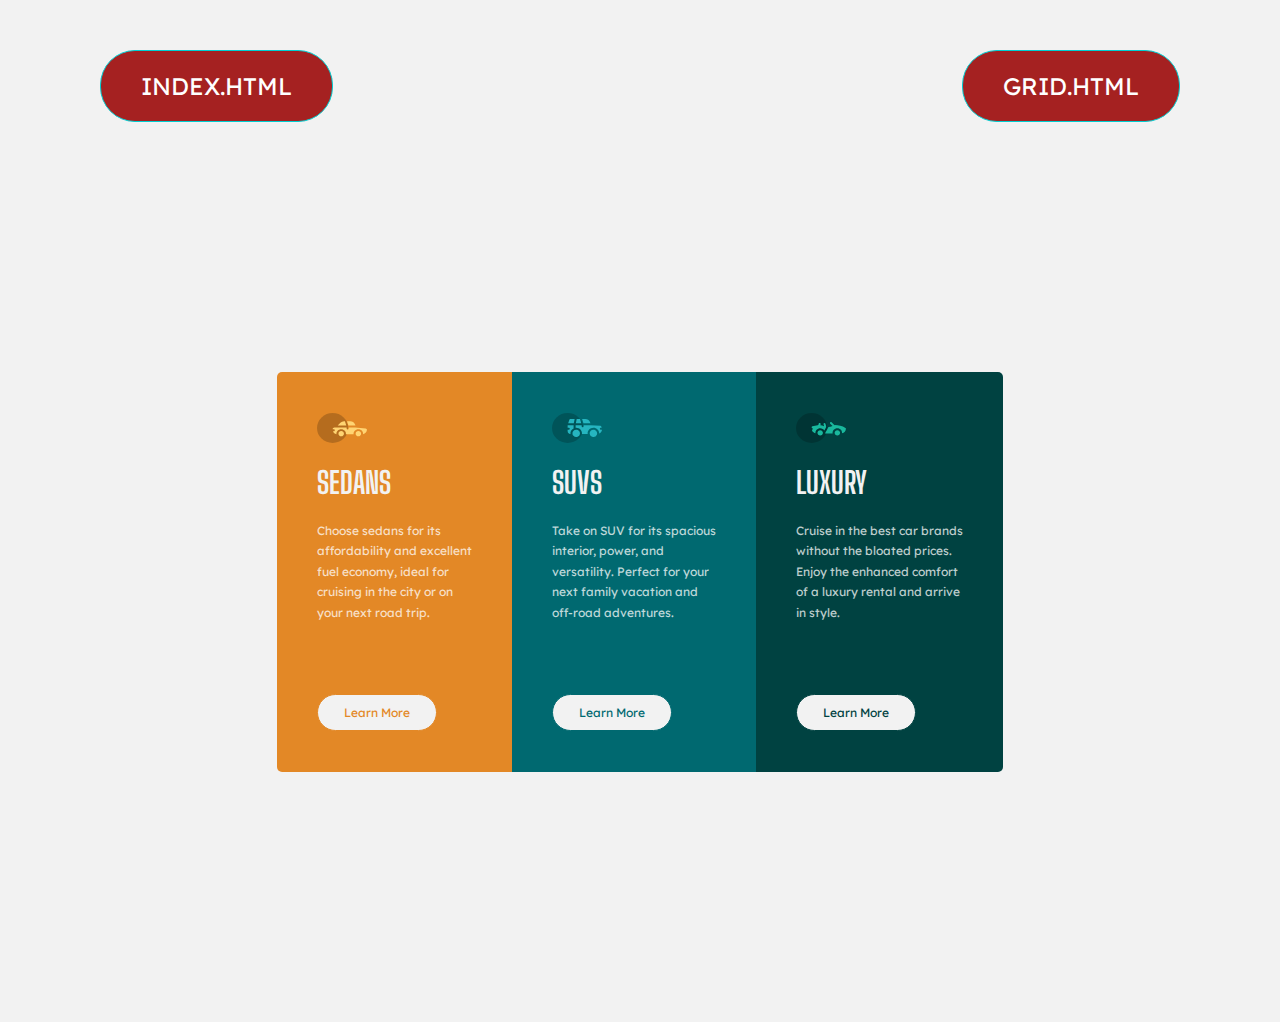
<file: index.html>
<!DOCTYPE html>
<html lang="en">
<head>
    <meta charset="UTF-8">
    <meta http-equiv="X-UA-Compatible" content="IE=edge">
    <meta name="viewport" content="width=device-width, initial-scale=1.0">
    <link rel="stylesheet" type="text/css" href="index.css">
    <title>Card Layout</title>
</head>
<body>

    <nav>
        <div class="link"><a href="index.html">INDEX.HTML</a></div>
        <div class="link"><a href="grid.html">GRID.HTML</a></div>
    </nav>

    <div class="cards">
        <div class="car-cards one">
            <img src="images/icon-sedans.svg" alt="sedan image">

            <h2>SEDANS</h2>

            <p>Choose sedans for its <br> affordability and excellent <br>
                fuel economy, ideal for <br>cruising in the city or on<br>your next road trip.
            </p>

                 <a href="#">Learn More</a>

        </div>
        <div class="car-cards two">
            <img src="images/icon-suvs.svg" alt="suvs image">

            <h2>SUVS</h2>

            <p>Take on SUV for its spacious <br>interior, power, and<br>
                versatility. Perfect for your<br>next family vacation and<br>off-road adventures.
            </p>

                 <a href="#">Learn More</a>

        </div>
        <div class="car-cards three">
            <img src="images/icon-luxury.svg" alt="luxury image">

            <h2>LUXURY</h2>

            <p>Cruise in the best car brands<br>without the bloated prices.<br>
                Enjoy the enhanced comfort<br>of a luxury rental and arrive<br>in style.
            </p>

                 <a href="#">Learn More</a>

        </div>
    </div>
</body>
</html>
</file>
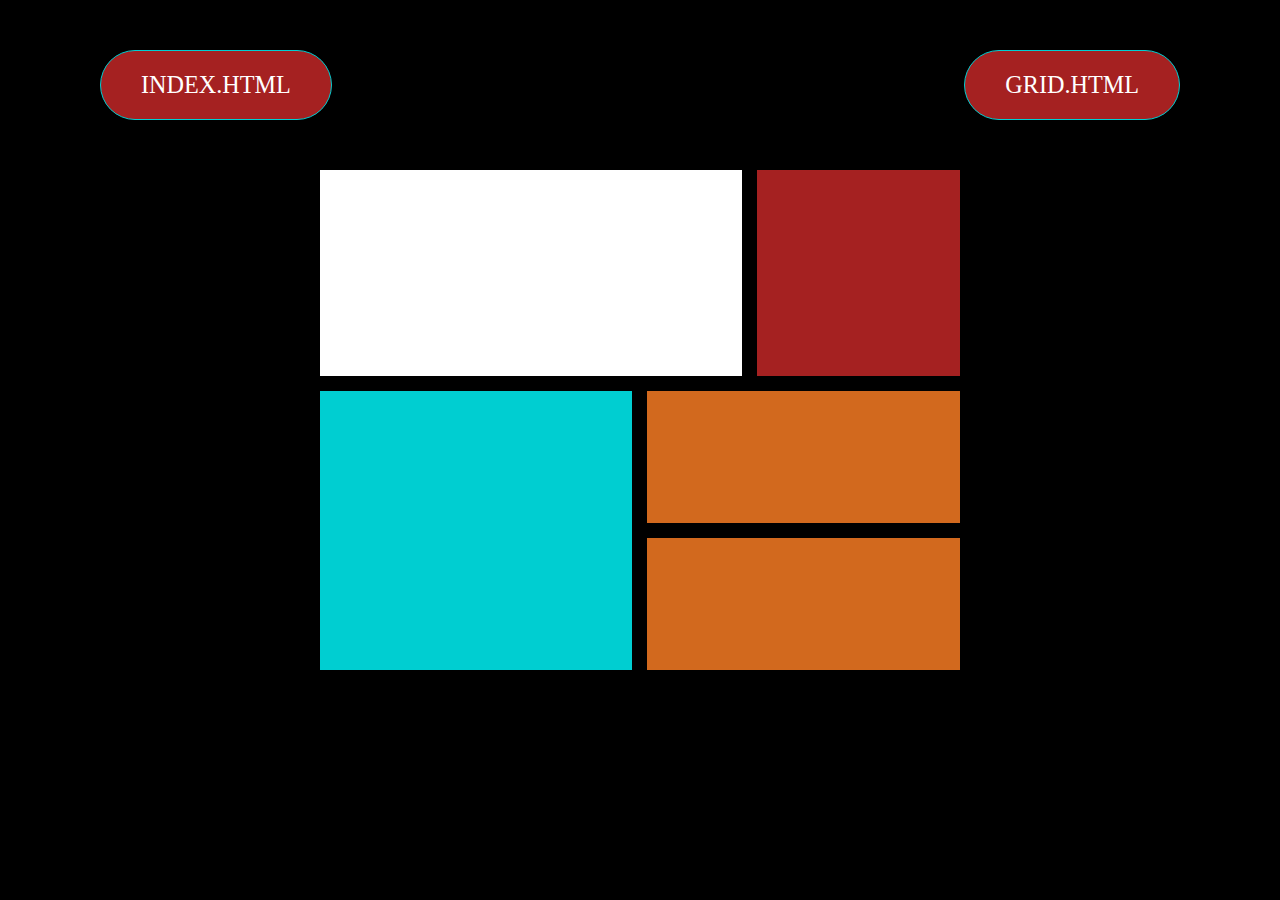
<file: grid.html>
<!DOCTYPE html>
<html lang="en">
<head>
    <meta charset="UTF-8">
    <meta http-equiv="X-UA-Compatible" content="IE=edge">
    <meta name="viewport" content="width=device-width, initial-scale=1.0">
    <link rel="stylesheet" type="text/css" href="grid.css">
    <title>Grid Layout</title>
</head>
<body>
    <nav>
        <div class="link"><a href="index.html">INDEX.HTML</a></div>
        <div class="link"><a href="grid.html">GRID.HTML</a></div>
    </nav>

    <div class="container">
        <div class="items one"></div>
        <div class="items two"></div>
        <div class="items three"></div>
        <div class="items four"></div>
        <div class="items five"></div>
    </div>
</body>
</html>
</file>
<file: index.css>
@import url('https://fonts.googleapis.com/css2?family=Lexend+Deca:wght@300;400&display=swap');
@import url('https://fonts.googleapis.com/css2?family=Big+Shoulders+Display:wght@700&display=swap');

/* BASIC SETUP */

*{
    margin: 0;
    padding: 0;
    box-sizing: border-box;
}

html, body {
    background-color: hsl(0, 0%, 95%);
    font-size: 15px;
    font-family: Lexend Deca, sans-serif;
}

.link a {
    text-decoration: none;
    color: #FFFFFF;
    background: #A52121;
    font-size: 24px;
    border: 1px solid #00CED1;
    border-radius: 35px;
    padding: 20px 40px;
    display: inline-block;
    text-align: center;


}

.link a:first-of-type {
    margin-right: 100px;
}

.link a:last-of-type {
    margin-left: 100px;
}


nav {
    display: flex;
    justify-content: space-between;
    margin-top: 50px;
    flex-wrap: wrap;
    max-width: 100%;
}


.cards {
    display: flex;
    justify-content: center;
    align-items: center;
    height: 100vh;
    width: 100%;
}

.one {
    background-color: hsl(31, 77%, 52%);
    border-top-left-radius: 5px;
    border-bottom-left-radius: 5px;
}

.two {
    background-color: hsl(184, 100%, 22%);
}

.three {
    background-color:  hsl(179, 100%, 13%);
    border-top-right-radius: 5px;
    border-bottom-right-radius: 5px;
}

.car-cards {
    height: 400px;
    padding: 20px 40px;
    display: flex;
    flex-direction: column;
    justify-content: space-evenly;
}

h2 {
    color: hsl(0, 0%, 95%);
    font-family: Big Shoulders Display, sans-serif;
    font-weight: 700;
    font-size: 200%;
}

img {
    width: 50px;
    height: 30px;
}

p {
    color: hsla(0, 0%, 100%, 0.75);
    font-size: 12px;
    font-weight: 400;
    margin-bottom: 50px;
    line-height: 1.7;
}

.one a {
    text-decoration: none;
    display: inline-block;
    border: 1px solid hsl(31, 77%, 52%);
    background-color: hsl(0, 0%, 95%);
    border-radius: 30px;
    color: hsl(31, 77%, 52%);
    text-align: center;
    width: 120px;
    padding: 10px 0;
    font-size: 12px;
    transition-duration: 0.3s;
}

.one a:hover,
.one a:active {
    border: 2px solid hsl(0, 0%, 95%);
    background-color: hsl(31, 77%, 52%);
    color: hsl(0, 0%, 95%);
}

.two a {
    text-decoration: none;
    display: inline-block;
    border: 1px solid hsl(184, 100%, 22%);
    background-color: hsl(0, 0%, 95%);
    border-radius: 30px;
    color: hsl(184, 100%, 22%);
    text-align: center;
    width: 120px;
    padding: 10px 0;
    font-size: 12px;
    transition-duration: 0.3s;
}

.two a:hover,
.two a:active {
    border: 2px solid hsl(0, 0%, 95%);
    background-color: hsl(184, 100%, 22%);
    color: hsl(0, 0%, 95%);
}

.three a {
    text-decoration: none;
    display: inline-block;
    border: 1px solid hsl(179, 100%, 13%);
    background-color: hsl(0, 0%, 95%);
    border-radius: 30px;
    color: hsl(179, 100%, 13%);
    text-align: center;
    width: 120px;
    padding: 10px 0;
    font-size: 12px;
    transition-duration: 0.3s;
}

.three a:hover,
.three a:active {
    text-decoration: none;
    display: inline-block;
    border: 2px solid hsl(0, 0%, 95%);
    background-color: hsl(179, 100%, 13%);
    border-radius: 30px;
    color: hsl(0, 0%, 95%);
}

@media(max-width: 500px) {
    .cards {
        flex-direction: column;
        margin: 200px 0;

    }

    .car-cards {
        margin: 10px;
        border-radius: 5px;
    }

    nav {
        flex-direction: column;
        align-items: center;
    }
}
</file>
<file: grid.css>
/* BASIC SETUP */

* {
    margin: 0;
    padding: 0;
    box-sizing: border-box;
}

body {
    background-color: #000000;
}

.link a {
    text-decoration: none;
    color: #FFFFFF;
    background: #A52121;
    font-size: 1.89vw;
    border: 1px solid #00CED1;
    border-radius: 35px;
    padding: 20px 40px;
    display: inline-block;
    text-align: center;

}

.link a:first-of-type {
    margin-right: 100px;
}

.link a:last-of-type {
    margin-left: 100px;
}

nav {
    display: flex;
    justify-content: space-between;
    margin-top: 50px;
    flex-wrap: wrap;
    max-width: 100%;
}

.container {
    display: grid;
    grid-template-columns: 1fr 1fr 1fr 1fr 1fr 1fr;
    width: 50%;
    height: 500px;
    margin: 50px auto 0 auto;
    gap: 15px;

}

.items {
    background-color: chocolate;
    min-width: 200px;
}

.one {
    grid-area: span 3;
    background: #FFFFFF;
    grid-column: 1/5;

}

.two {
    background: #A52121;
    grid-area: span 3;
    grid-column: 5/7;
}

.three {
    background-color: #00CED1;
    grid-area: span 4;
    grid-column: 1/4;
}

.four {
    grid-area: span 2;
    grid-column: 4/7;
}

.five {
    grid-area: span 2;
    grid-column: 4/7;
}

@media(max-width: 500px) {
    .container {
        grid-template-columns: 1fr;
        width: 50%;
        height: 100vh;
        max-width: 1440px;
        margin: 50px auto;
        justify-content: center;
    }

    .one {
        grid-area: span 4;
        background: #FFFFFF;
        grid-column: 1;
    
    }
    
    .two {
        background: #A52121;
        grid-area: span 4;
        grid-column: 1;
    }
    
    .three {
        background-color: #00CED1;
        grid-area: span 4;
        grid-column: 1;
    }
    
    .four {
        grid-area: span 4;
        grid-column: 1;
    }
    
    .five {
        grid-area: span 4;
        grid-column: 1;
    }

    nav {
        flex-direction: column;
        align-items: center;
    }
}
</file>
